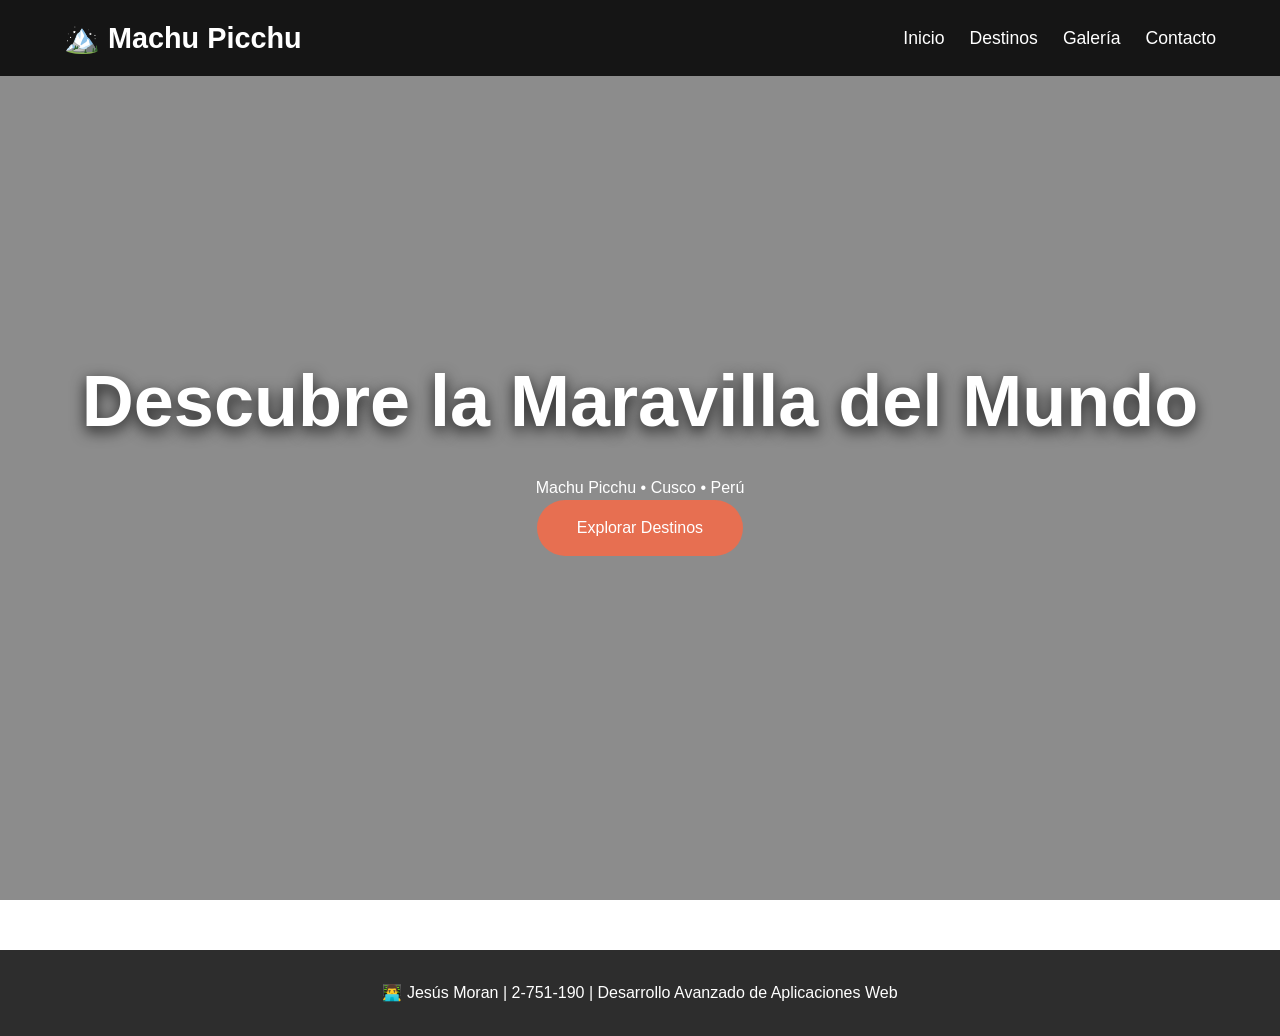
<file: index.html>
<!DOCTYPE html>
<html lang="es">
<head>
    <meta charset="UTF-8">
    <meta name="viewport" content="width=device-width, initial-scale=1.0">
    <title>Descubre Machu Picchu | Turismo Perú</title>
    <link rel="stylesheet" href="css/style.css">
</head>
<body>

    <!-- PORTADA -->
    <header class="hero">
        <nav class="navbar">
            <div class="logo">🏔️ Machu Picchu</div>
            <ul>
                <li><a href="presentacion.html">Inicio</a></li>
                <li><a href="destinos.html">Destinos</a></li>
                <li><a href="galeria.html">Galería</a></li>
                <li><a href="contacto.html">Contacto</a></li>
            </ul>
        </nav>

        <div class="hero-content">
            <h1>Descubre la Maravilla del Mundo</h1>
            <p>Machu Picchu • Cusco • Perú</p>
            <a href="destinos.html" class="btn">Explorar Destinos</a>
        </div>
    </header>

    <!-- TUS DATOS AL FINAL -->
    <footer class="footer">
        <p>👨‍💻 Jesús Moran | 2-751-190 | Desarrollo Avanzado de Aplicaciones Web</p>
    </footer>

</body>
</html>
</file>
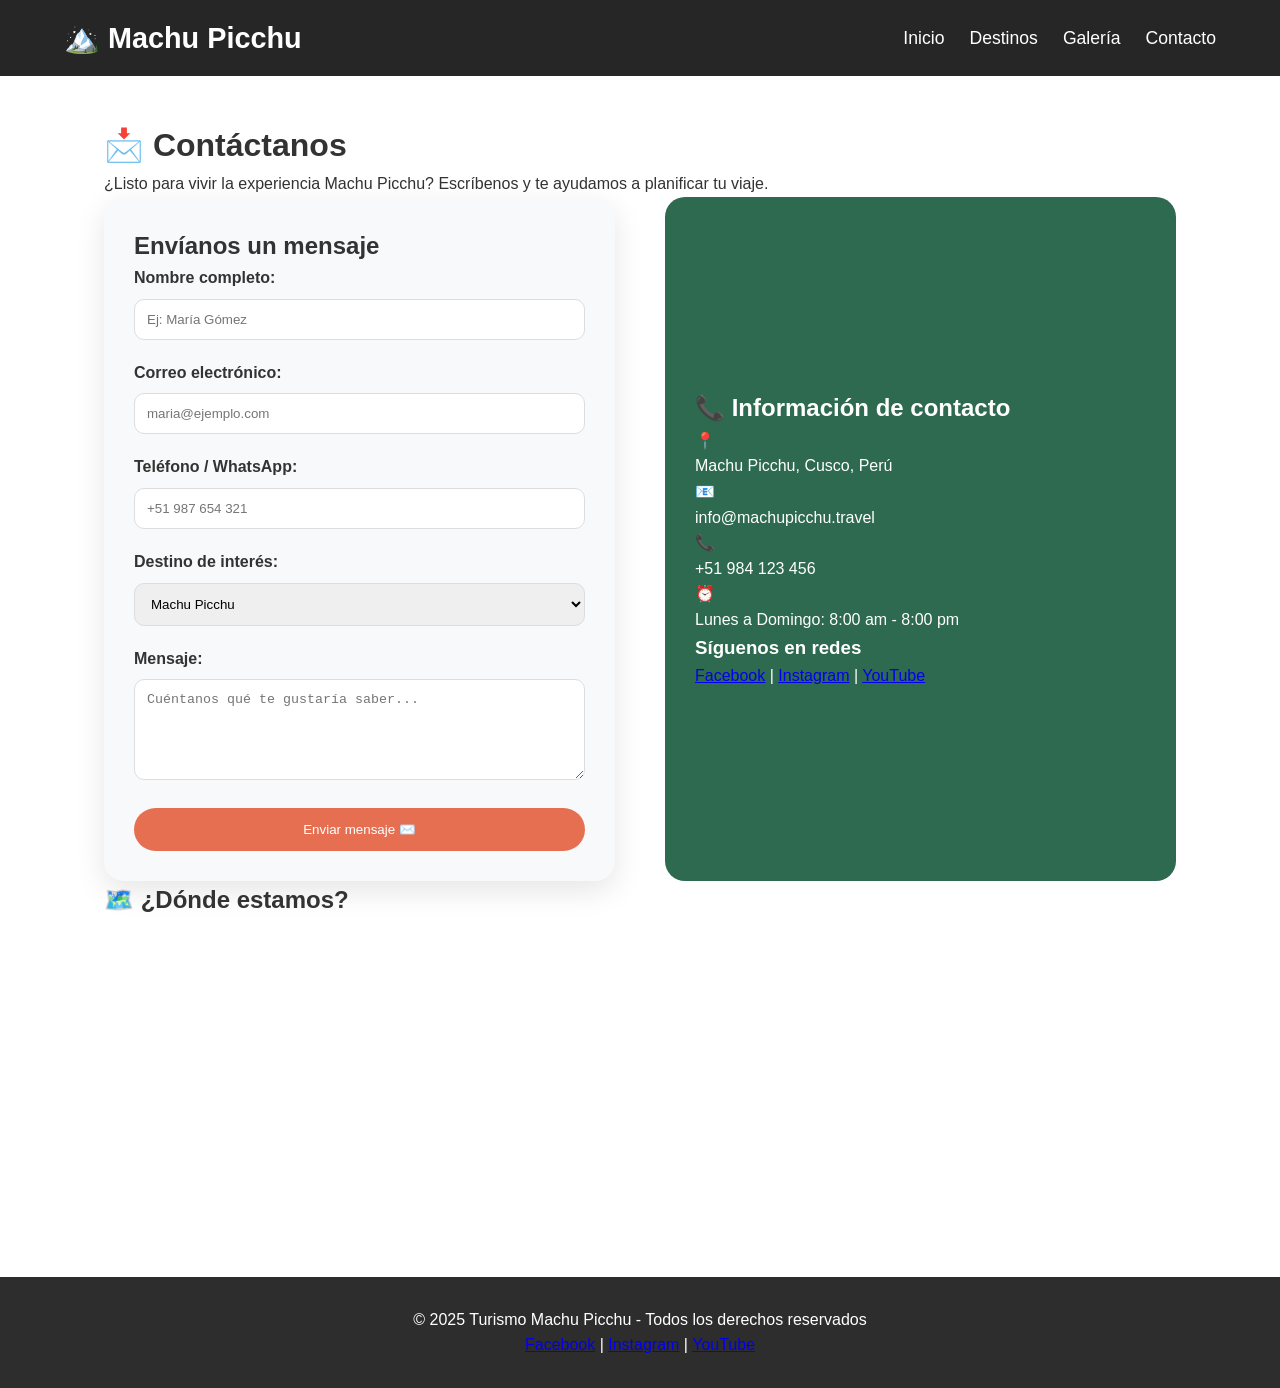
<file: contacto.html>
<!DOCTYPE html>
<html lang="es">
<head>
    <meta charset="UTF-8">
    <meta name="viewport" content="width=device-width, initial-scale=1.0">
    <title>Contacto | Machu Picchu</title>
    <link rel="stylesheet" href="css/style.css">
</head>
<body>

    <!-- BARRA DE NAVEGACIÓN -->
    <nav class="navbar">
        <div class="logo">🏔️ Machu Picchu</div>
        <ul>
            <a href="presentacion.html">Inicio</a>
            <li><a href="destinos.html">Destinos</a></li>
            <li><a href="galeria.html">Galería</a></li>
            <li><a href="contacto.html">Contacto</a></li>
        </ul>
    </nav>

    <!-- SECCIÓN PRINCIPAL DE CONTACTO -->
    <main class="pagina-contacto">
        <div class="contacto-header">
            <h1>📩 Contáctanos</h1>
            <p>¿Listo para vivir la experiencia Machu Picchu? Escríbenos y te ayudamos a planificar tu viaje.</p>
        </div>

        <div class="contacto-contenedor">
            <!-- FORMULARIO -->
            <div class="contacto-formulario">
                <h2>Envíanos un mensaje</h2>
                <form action="#" method="post">
                    <div class="campo">
                        <label for="nombre">Nombre completo:</label>
                        <input type="text" id="nombre" name="nombre" required placeholder="Ej: María Gómez">
                    </div>

                    <div class="campo">
                        <label for="email">Correo electrónico:</label>
                        <input type="email" id="email" name="email" required placeholder="maria@ejemplo.com">
                    </div>

                    <div class="campo">
                        <label for="telefono">Teléfono / WhatsApp:</label>
                        <input type="tel" id="telefono" name="telefono" placeholder="+51 987 654 321">
                    </div>

                    <div class="campo">
                        <label for="destino">Destino de interés:</label>
                        <select id="destino" name="destino">
                            <option value="machupicchu">Machu Picchu</option>
                            <option value="cusco">Cusco</option>
                            <option value="valle">Valle Sagrado</option>
                            <option value="otro">Otro</option>
                        </select>
                    </div>

                    <div class="campo">
                        <label for="mensaje">Mensaje:</label>
                        <textarea id="mensaje" name="mensaje" rows="5" required placeholder="Cuéntanos qué te gustaría saber..."></textarea>
                    </div>

                    <button type="submit" class="btn-enviar">Enviar mensaje ✉️</button>
                </form>
            </div>

            <!-- INFORMACIÓN DE CONTACTO -->
            <div class="contacto-info">
                <h2>📞 Información de contacto</h2>
                <div class="info-item">
                    <span>📍</span>
                    <p>Machu Picchu, Cusco, Perú</p>
                </div>
                <div class="info-item">
                    <span>📧</span>
                    <p>info@machupicchu.travel</p>
                </div>
                <div class="info-item">
                    <span>📞</span>
                    <p>+51 984 123 456</p>
                </div>
                <div class="info-item">
                    <span>⏰</span>
                    <p>Lunes a Domingo: 8:00 am - 8:00 pm</p>
                </div>

                <div class="redes-contacto">
                    <h3>Síguenos en redes</h3>
                    <a href="#">Facebook</a> | <a href="#">Instagram</a> | <a href="#">YouTube</a>
                </div>
            </div>
        </div>

        <!-- MAPA (OPCIONAL) -->
        <div class="mapa-section">
            <h2>🗺️ ¿Dónde estamos?</h2>
            <iframe src="https://www.google.com/maps/embed?pb=!1m18!1m12!1m3!1d3917.451659428779!2d-72.546590985935!3d-13.16314729030153!2m3!1f0!2f0!3f0!3m2!1i1024!2i768!4f13.1!3m3!1m2!1s0x916d9a5f6b8f8b8f%3A0x8b8b8b8b8b8b8b8b!2sMachu%20Picchu!5e0!3m2!1ses!2spe!4v1690000000000!5m2!1ses!2spe" width="100%" height="300" style="border:0;" allowfullscreen="" loading="lazy"></iframe>
        </div>
    </main>

    <!-- PIE DE PÁGINA -->
    <footer class="footer">
        <p>&copy; 2025 Turismo Machu Picchu - Todos los derechos reservados</p>
        <div class="social">
            <a href="#">Facebook</a> | <a href="#">Instagram</a> | <a href="#">YouTube</a>
        </div>
    </footer>

</body>
</html>
</file>
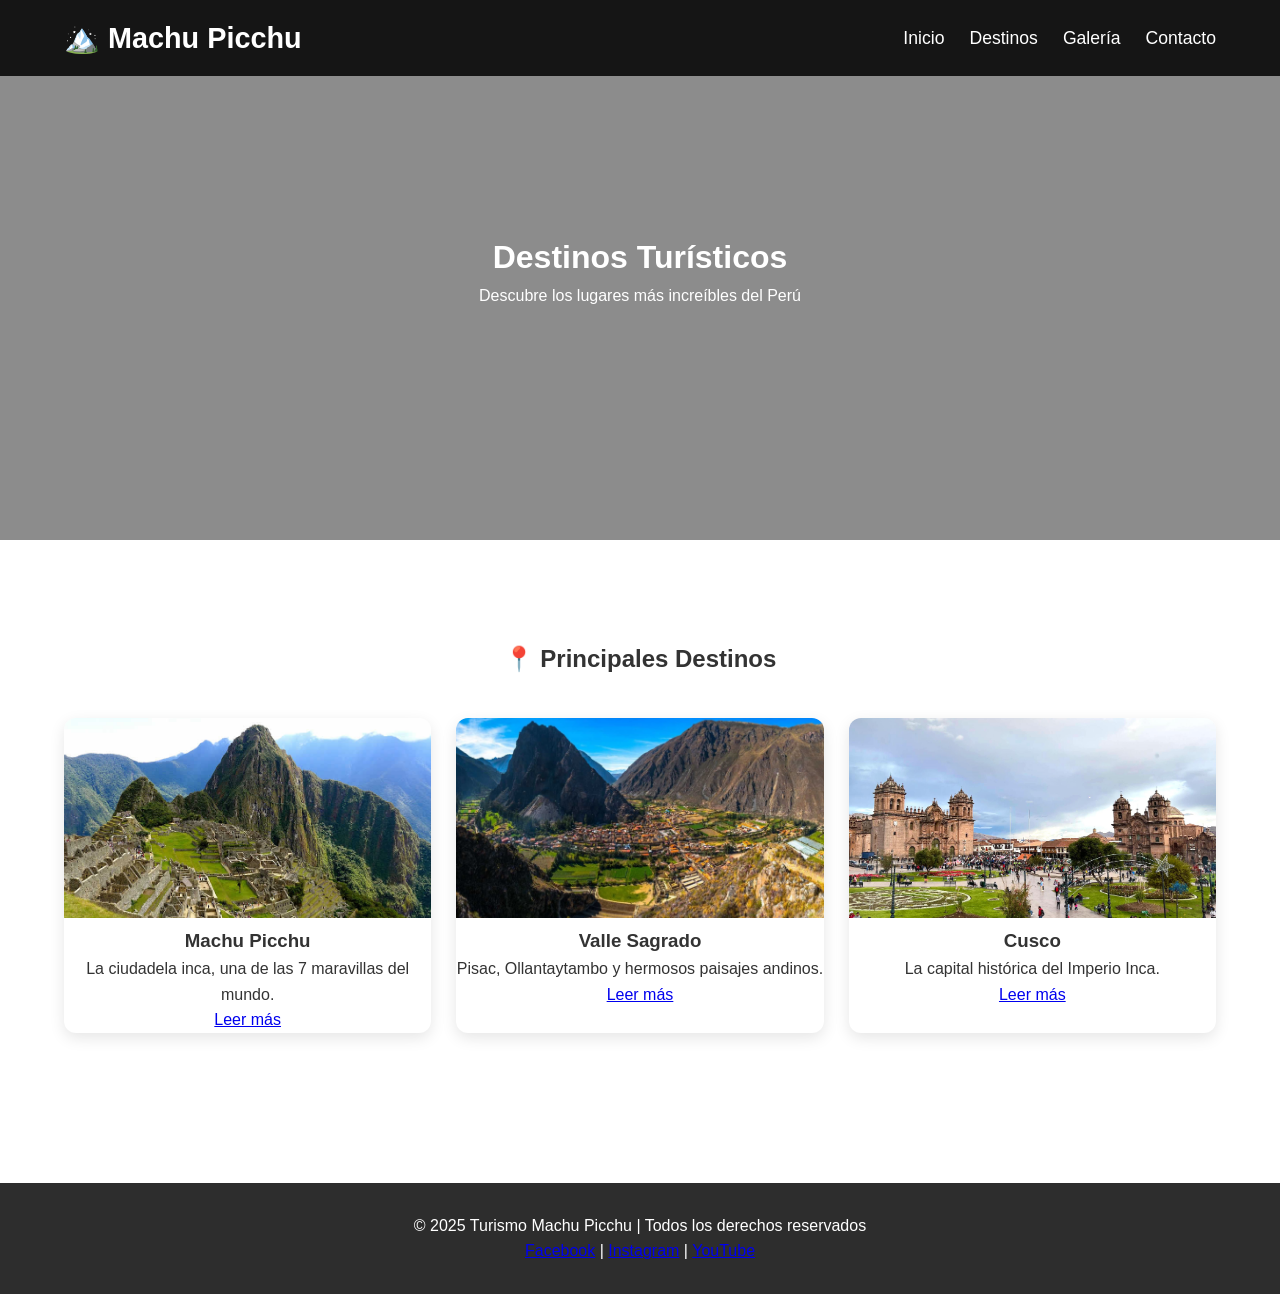
<file: destinos.html>
<!DOCTYPE html>
<html lang="es">
<head>
    <meta charset="UTF-8">
    <meta name="viewport" content="width=device-width, initial-scale=1.0">
    <title>Destinos - Machu Picchu</title>
    <link rel="stylesheet" href="css/style.css">
</head>
<body>

    <nav class="navbar">
        <div class="logo">🏔️ Machu Picchu</div>
        <ul>
            <li><a href="presentacion.html">Inicio</a></li>
            <li><a href="destinos.html">Destinos</a></li>
            <li><a href="galeria.html">Galería</a></li>
            <li><a href="contacto.html">Contacto</a></li>
        </ul>
    </nav>

    <header class="hero-small">
        <div class="hero-small-content">
            <h1>Destinos Turísticos</h1>
            <p>Descubre los lugares más increíbles del Perú</p>
        </div>
    </header>

    <main>
        <section class="destinos">
            <h2>📍 Principales Destinos</h2>
            <div class="cards">
                
                <!-- Tarjeta 1: Machu Picchu -->
                <div class="card">
                    <img src="img/machu-picchu.jpg" alt="Machu Picchu">
                    <div class="card-content">
                        <h3>Machu Picchu</h3>
                        <p>La ciudadela inca, una de las 7 maravillas del mundo.</p>
                        <a href="https://es.wikipedia.org/wiki/Machu_Picchu" target="_blank" class="btn-small">Leer más</a>
                    </div>
                </div>
                
                <!-- Tarjeta 2: Valle Sagrado -->
                <div class="card">
                    <img src="img/valle-sagrado.jpg" alt="Valle Sagrado">
                    <div class="card-content">
                        <h3>Valle Sagrado</h3>
                        <p>Pisac, Ollantaytambo y hermosos paisajes andinos.</p>
                        <a href="https://es.wikipedia.org/wiki/Valle_Sagrado_de_los_Incas" target="_blank" class="btn-small">Leer más</a>
                    </div>
                </div>
                
                <!-- Tarjeta 3: Cusco -->
                <div class="card">
                    <img src="img/cusco.jpg" alt="Cusco">
                    <div class="card-content">
                        <h3>Cusco</h3>
                        <p>La capital histórica del Imperio Inca.</p>
                        <a href="https://es.wikipedia.org/wiki/Cuzco" target="_blank" class="btn-small">Leer más</a>
                    </div>
                </div>
            </div>
        </section>
    </main>

    <footer class="footer">
        <p>&copy; 2025 Turismo Machu Picchu | Todos los derechos reservados</p>
        <div class="social">
            <a href="#">Facebook</a> | <a href="#">Instagram</a> | <a href="#">YouTube</a>
        </div>
    </footer>

</body>
</html>
</file>
<file: css/style.css>
/* =============================================
   1. ESTILOS BASE Y RESET
   ============================================= */
* {
    margin: 0;
    padding: 0;
    box-sizing: border-box;
}

html {
    scroll-behavior: smooth;
}

body {
    font-family: Arial, sans-serif;
    line-height: 1.6;
    color: #333;
}

/* =============================================
   2. NAVEGACIÓN (NAVBAR)
   ============================================= */
.navbar {
    position: fixed;
    top: 0;
    width: 100%;
    background: rgba(0, 0, 0, 0.85);
    display: flex;
    justify-content: space-between;
    align-items: center;
    padding: 15px 5%;
    color: white;
    z-index: 1000;
}

.logo {
    font-size: 1.8rem;
    font-weight: bold;
}

.navbar ul {
    display: flex;
    list-style: none;
    gap: 25px;
}

.navbar a {
    color: white;
    text-decoration: none;
    font-size: 1.1rem;
}

.navbar a:hover {
    color: #f4a261;
}

/* =============================================
   3. SECCIONES HERO (PORTADAS)
   ============================================= */
.hero, .hero-small {
    background-size: cover;
    background-position: center;
    display: flex;
    align-items: center;
    justify-content: center;
    text-align: center;
    color: white;
    position: relative;
}

.hero { height: 100vh; background-image: url('https://images.unsplash.com/photo-1587595431973-160d0d94add1'); }
.hero-small { height: 60vh; background-image: url('https://images.unsplash.com/photo-1587595431973-160d0d94add1'); }

.hero::before, .hero-small::before {
    content: '';
    position: absolute;
    top: 0; left: 0; width: 100%; height: 100%;
    background: rgba(0, 0, 0, 0.45);
}

.hero-content, .hero-small-content { position: relative; z-index: 1; }

.hero-content h1 { font-size: 4.5rem; margin-bottom: 15px; text-shadow: 0 5px 15px rgba(0,0,0,0.8); }
.btn {
    background: #e76f51; color: white; padding: 15px 40px;
    border-radius: 50px; text-decoration: none; display: inline-block; transition: 0.3s;
}
.btn:hover { background: #f4a261; transform: scale(1.05); }

/* =============================================
   4. DESTINOS Y BIENVENIDA
   ============================================= */
.destinos, .bienvenida, .destacados {
    padding: 100px 5%;
    text-align: center;
}

.bienvenida { background: linear-gradient(135deg, #667eea 0%, #764ba2 100%); color: white; }

.cards {
    display: grid;
    grid-template-columns: repeat(auto-fit, minmax(280px, 1fr));
    gap: 25px;
    max-width: 1200px;
    margin: 40px auto 0;
}

.card {
    background: white; border-radius: 12px; overflow: hidden;
    box-shadow: 0 5px 15px rgba(0,0,0,0.1); transition: 0.3s;
}
.card:hover { transform: translateY(-10px); }
.card img { width: 100%; height: 200px; object-fit: cover; }

/* =============================================
   5. GALERÍA (LA QUE SIMPLIFICAMOS)
   ============================================= */
.galeria {
    padding: 120px 5% 60px;
    background: #f8f9fa;
    text-align: center;
}

/* =============================================
   6. CONTACTO (REPARADO)
   ============================================= */
.pagina-contacto {
    max-width: 1200px;
    margin: 120px auto 50px;
    padding: 0 5%;
}

.contacto-contenedor {
    display: grid;
    grid-template-columns: 1fr 1fr;
    gap: 50px;
}

.contacto-formulario {
    background: #f8f9fa;
    padding: 30px;
    border-radius: 20px;
    box-shadow: 0 10px 30px rgba(0,0,0,0.1);
    text-align: left;
}

.campo { margin-bottom: 20px; }
.campo label { display: block; margin-bottom: 8px; font-weight: bold; }
.campo input, .campo select, .campo textarea {
    width: 100%; padding: 12px; border: 1px solid #ddd; border-radius: 10px;
}

.btn-enviar {
    background: #e76f51; color: white; padding: 14px 30px;
    border: none; border-radius: 50px; cursor: pointer; width: 100%;
}

.contacto-info {
    background: #2d6a4f; color: white; padding: 30px; border-radius: 20px;
    display: flex; flex-direction: column; justify-content: center;
}

/* =============================================
   7. MULTIMEDIA (VIDEO Y AUDIO)
   ============================================= */
.video-section, .audio-section { padding: 60px 5%; text-align: center; }
.video-container { max-width: 800px; margin: auto; }

/* =============================================
   8. FOOTER Y RESPONSIVE
   ============================================= */
.footer {
    background: #2d2d2d; color: white; text-align: center;
    padding: 30px; margin-top: 50px;
}

@media (max-width: 768px) {
    .contacto-contenedor { grid-template-columns: 1fr; }
    .hero-content h1 { font-size: 2.5rem; }
    .navbar ul { gap: 15px; }
}
</file>
